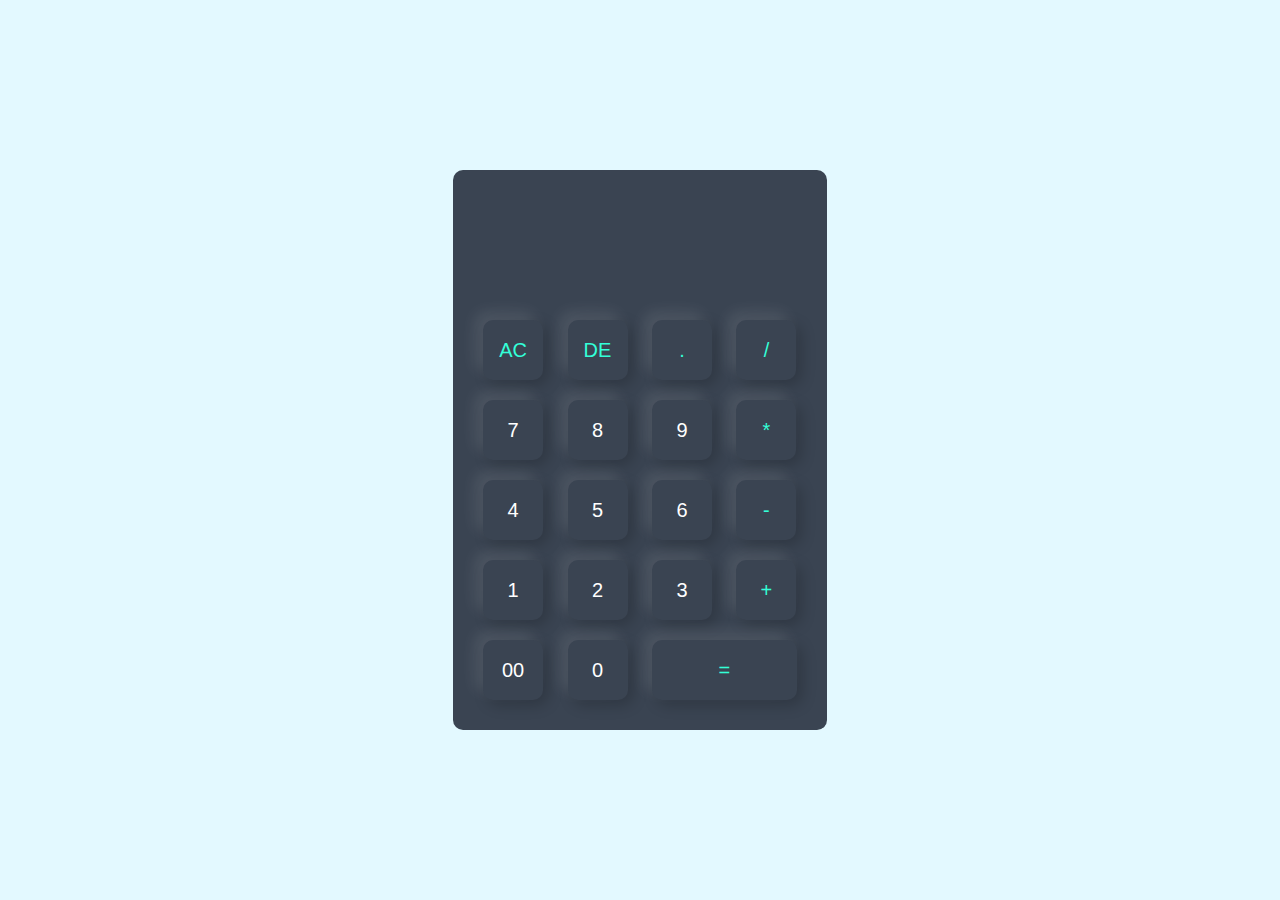
<file: calculator/index.html>
<!DOCTYPE html>
<html lang="en">
<head>
    <meta charset="UTF-8">
    <meta name="viewport" content="width=device-width, initial-scale=1.0">
    <title>Calculator using javascript</title>
    <link rel="stylesheet" href="styles.css">
</head>
<body>

    <div class="container">
        <div class="calculator">
            <form>
                <div class="display">
                    <input type="text" name="display">
                </div>

                <div>
                    <input type="button" value="AC" onclick="display.value = '' " class="operator">
                    <input type="button" value="DE" onclick="display.value = display.value.toString().slice(0, -1) " class="operator">
                    <input type="button" value="." onclick="display.value += '.' " class="operator">
                    <input type="button" value="/" onclick="display.value += '/' " class="operator">
                </div>

                <div>
                    <input type="button" value="7" onclick="display.value += '7' ">
                    <input type="button" value="8" onclick="display.value += '8' ">
                    <input type="button" value="9" onclick="display.value += '9' ">
                    <input type="button" value="*" onclick="display.value += '*' " class="operator">
                </div>

                <div>
                    <input type="button" value="4" onclick="display.value += '4' ">
                    <input type="button" value="5" onclick="display.value += '5' ">
                    <input type="button" value="6" onclick="display.value += '6' ">
                    <input type="button" value="-" onclick="display.value += '-' " class="operator">
                </div>

                <div>
                    <input type="button" value="1" onclick="display.value += '1' ">
                    <input type="button" value="2" onclick="display.value += '2' ">
                    <input type="button" value="3" onclick="display.value += '3' ">
                    <input type="button" value="+" onclick="display.value += '+' " class="operator">
                </div>

                <div>
                    <input type="button" value="00" onclick="display.value += '00' ">
                    <input type="button" value="0" onclick="display.value += '0' ">
                    <input type="button" value="=" onclick="display.value = eval(display.value)" class="equal operator" >
                </div>
            </form>
        </div>
    </div>
    
</body>
</html>
</file>
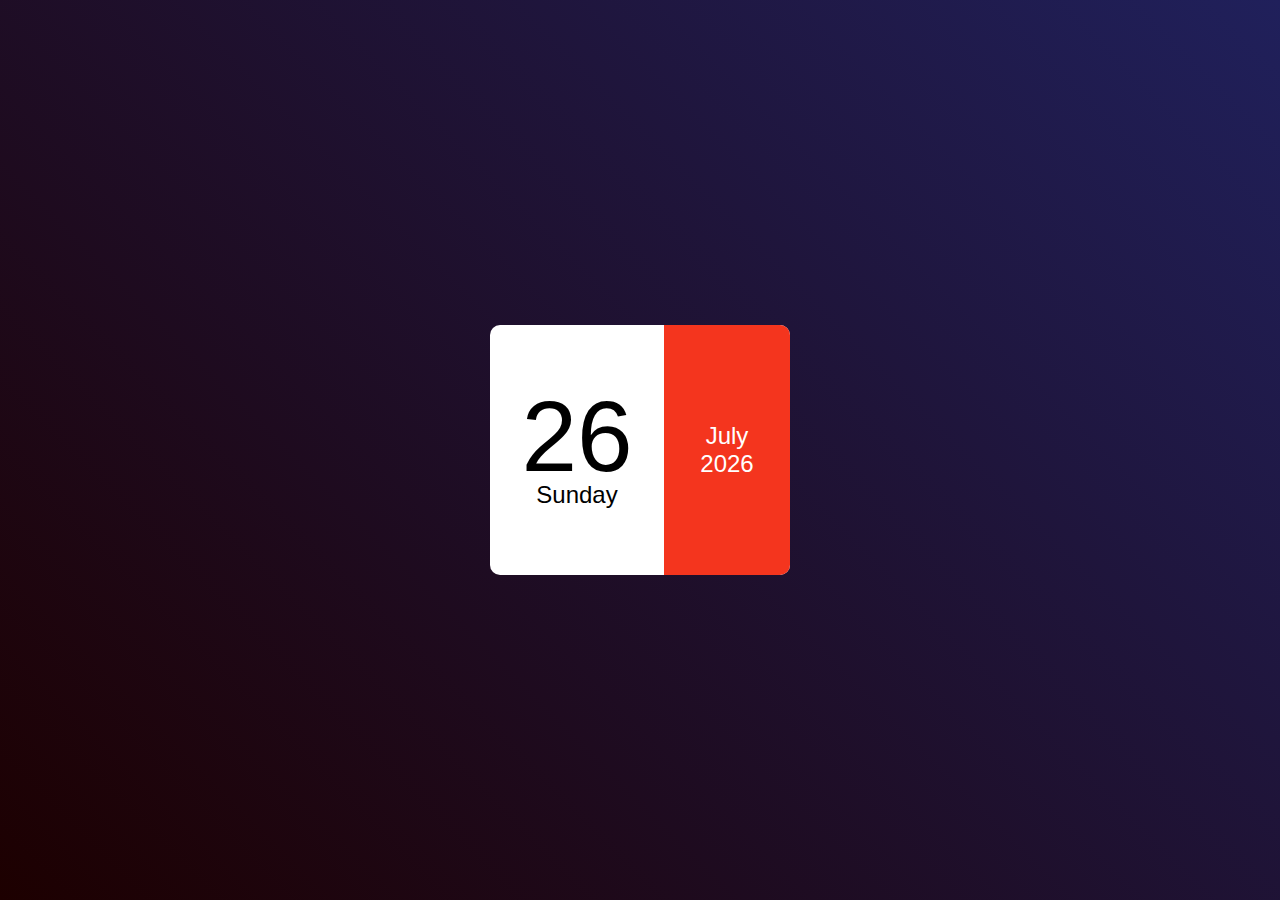
<file: calendar/index.html>
<!DOCTYPE html>
 <html lang="en">
 <head>
    <meta charset="UTF-8">
    <meta name="viewport" content="width=device-width, initial-scale=1.0">
    <title>Mini_Calendar</title>
    <link rel="stylesheet" href="styles.css">
 </head>
 <body>
    <div class="hero">
        <div class="calendar">
            <div class="left">
                <p id="date">01</p>
                <p id="day">Sunday</p>
            </div>
            <div class="right">
                <p id="month">January</p>
                <p id="year">2020</p>
            </div>

        </div>

    </div>
    <script>

        const date = document.getElementById("date");
        const day = document.getElementById("day");
        const month = document.getElementById("month");
        const year = document.getElementById("year");

        const today = new Date();

        const weekDays = ["Sunday","Monday","Tuesday","Wednesday","Thursday","Friday","Saturday"];
        const allMonths = ["January","February","March","April","May","June","July","August","September","October","November","December"];


        console.log(today);

        date.innerHTML = (today.getDate() < 10 ? "0" : "") + today.getDate();
        day.innerHTML = weekDays[today.getDay()];
        month.innerHTML = allMonths[today.getMonth()];
        year.innerHTML = today.getFullYear();


    </script>
    
 </body>
 </html>
</file>
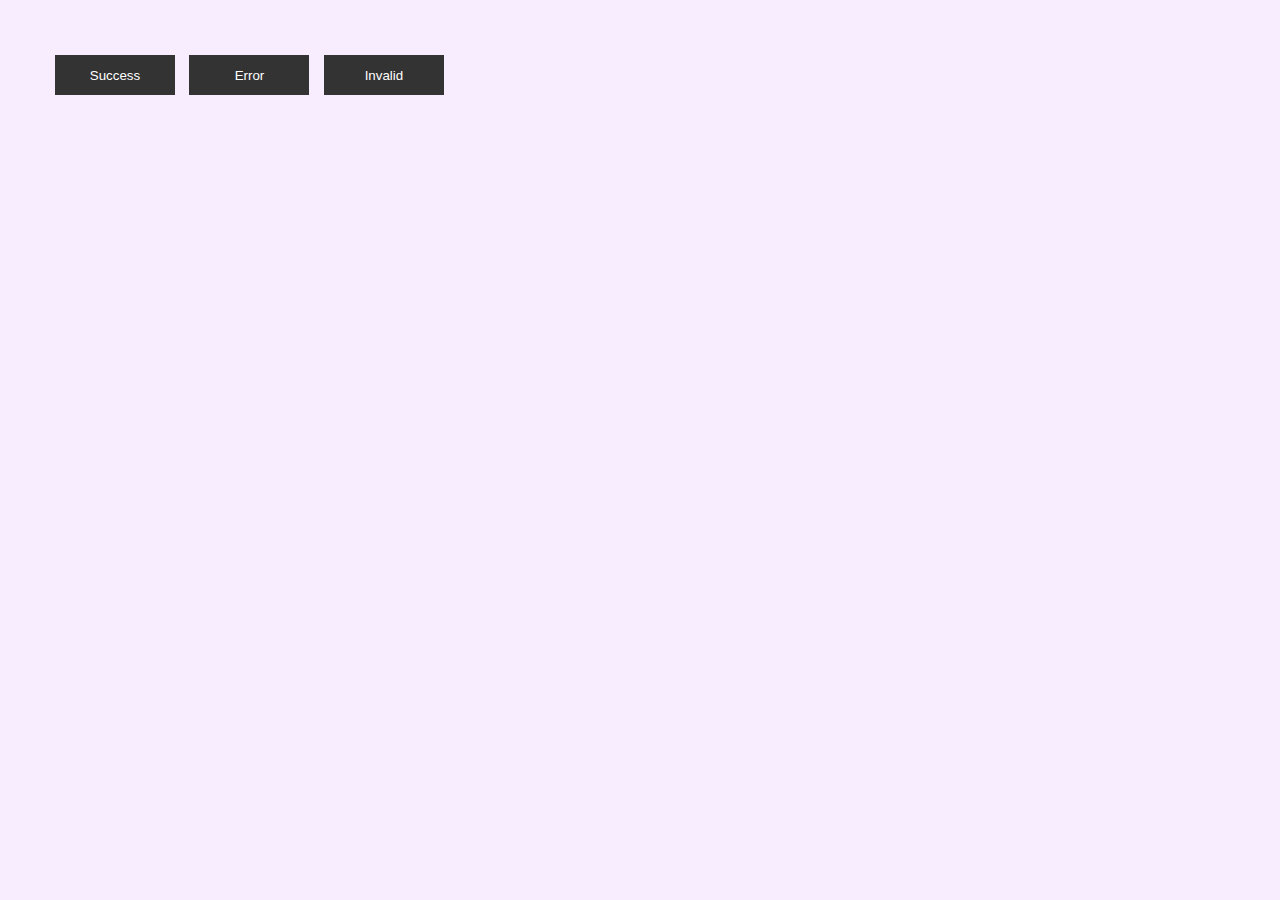
<file: notification_css/index.html>
<!DOCTYPE html>
<html lang="en">
<head>
    <meta charset="UTF-8">
    <meta name="viewport" content="width=device-width, initial-scale=1.0">
    <title>Notification</title>
    <link rel="stylesheet" href="styles.css">
</head>
<body>

    <div class="buttons">
        <button onclick="showToast()">Success</button>
        <button onclick="showToast()">Error</button>
        <button onclick="showToast()">Invalid</button>
    </div>

    <div id="toastBox"></div>
    
</body>
</html>
</file>
<file: calculator/styles.css>
*{
    margin: 0;
    padding: 0;
    font-family: 'Poppins',sans-serif;
    box-sizing: border-box;
}

.container{
    width: 100%;
    height: 100vh;
    background: #e3f9ff;
    display: flex;
    align-items: center;
    justify-content: center;
}

.calculator{
    background: #3a4452;
    padding: 20px;
    border-radius: 10px;
}

.calculator form input{
    border: 0;
    outline: 0;
    width: 60px;
    height: 60px;
    border-radius: 10px;
    box-shadow: -8px -8px 15px rgba(255, 255, 255, 0.1),5px 5px 15px rgba(0, 0, 0, 0.2);
    background: transparent;
    font-size: 20px;
    color: #fff;
    cursor: pointer;
    margin: 10px;
}

form .display{
    display: flex;
    justify-content: flex-end;
    margin: 20px 0;
}

form .display input{
    text-align: right;
    flex: 1;
    font-size: 45px;
    box-shadow: none;
}

form input.equal{
    width: 145px;
}

form input.operator{
    color: #33ffd8;
}
</file>
<file: calendar/styles.css>
*{
    margin: 0;
    padding: 0;
    font-family: 'Poppins',sans-serif;
    box-sizing: border-box;
}

.hero{
    width: 100%;
    min-height: 100vh;
    background: linear-gradient(45deg, #1d0000, #20205b);
    display: flex;
    align-items: center;
    justify-content: center;
}

.calendar{
    width: 300px;
    height: 250px;
    background: #fff;
    display: flex;
    align-items: center;
    border-radius: 10px;
}

.left, .right{
    height: 100%;
    display: flex;
    align-items: center;
    justify-content: center;
    flex-direction: column;
    font-size: 24px;
}

.right{
    width: 42%;
    background: #f4351e;
    color: #fff;
    border-top-right-radius: 10px;
    border-bottom-right-radius: 10px;

}

.left{
    width: 58%;
}

#date{
    font-size: 100px;
    line-height: 90px;
}
</file>
<file: notification_css/styles.css>
*{
    margin: 0;
    padding: 0;
    font-family: 'Poppins',sans-serif;
    box-sizing: border-box;
}

body{
    background: #f7edff;
}

.buttons{
    margin: 50px;
}

.buttons button{
    background: #333;
    color: #fff;
    border: 0;
    outline: 0;
    width: 120px;
    height: 40px;
    margin: 5px;
    cursor: pointer;
}

#toastBox{
    position: absolute;
    bottom: 30px;
    right: 30px;
    display: flex;
    align-items: flex-end;
    flex-direction: column;
    overflow: hidden;
    padding: 20px;
}
</file>
